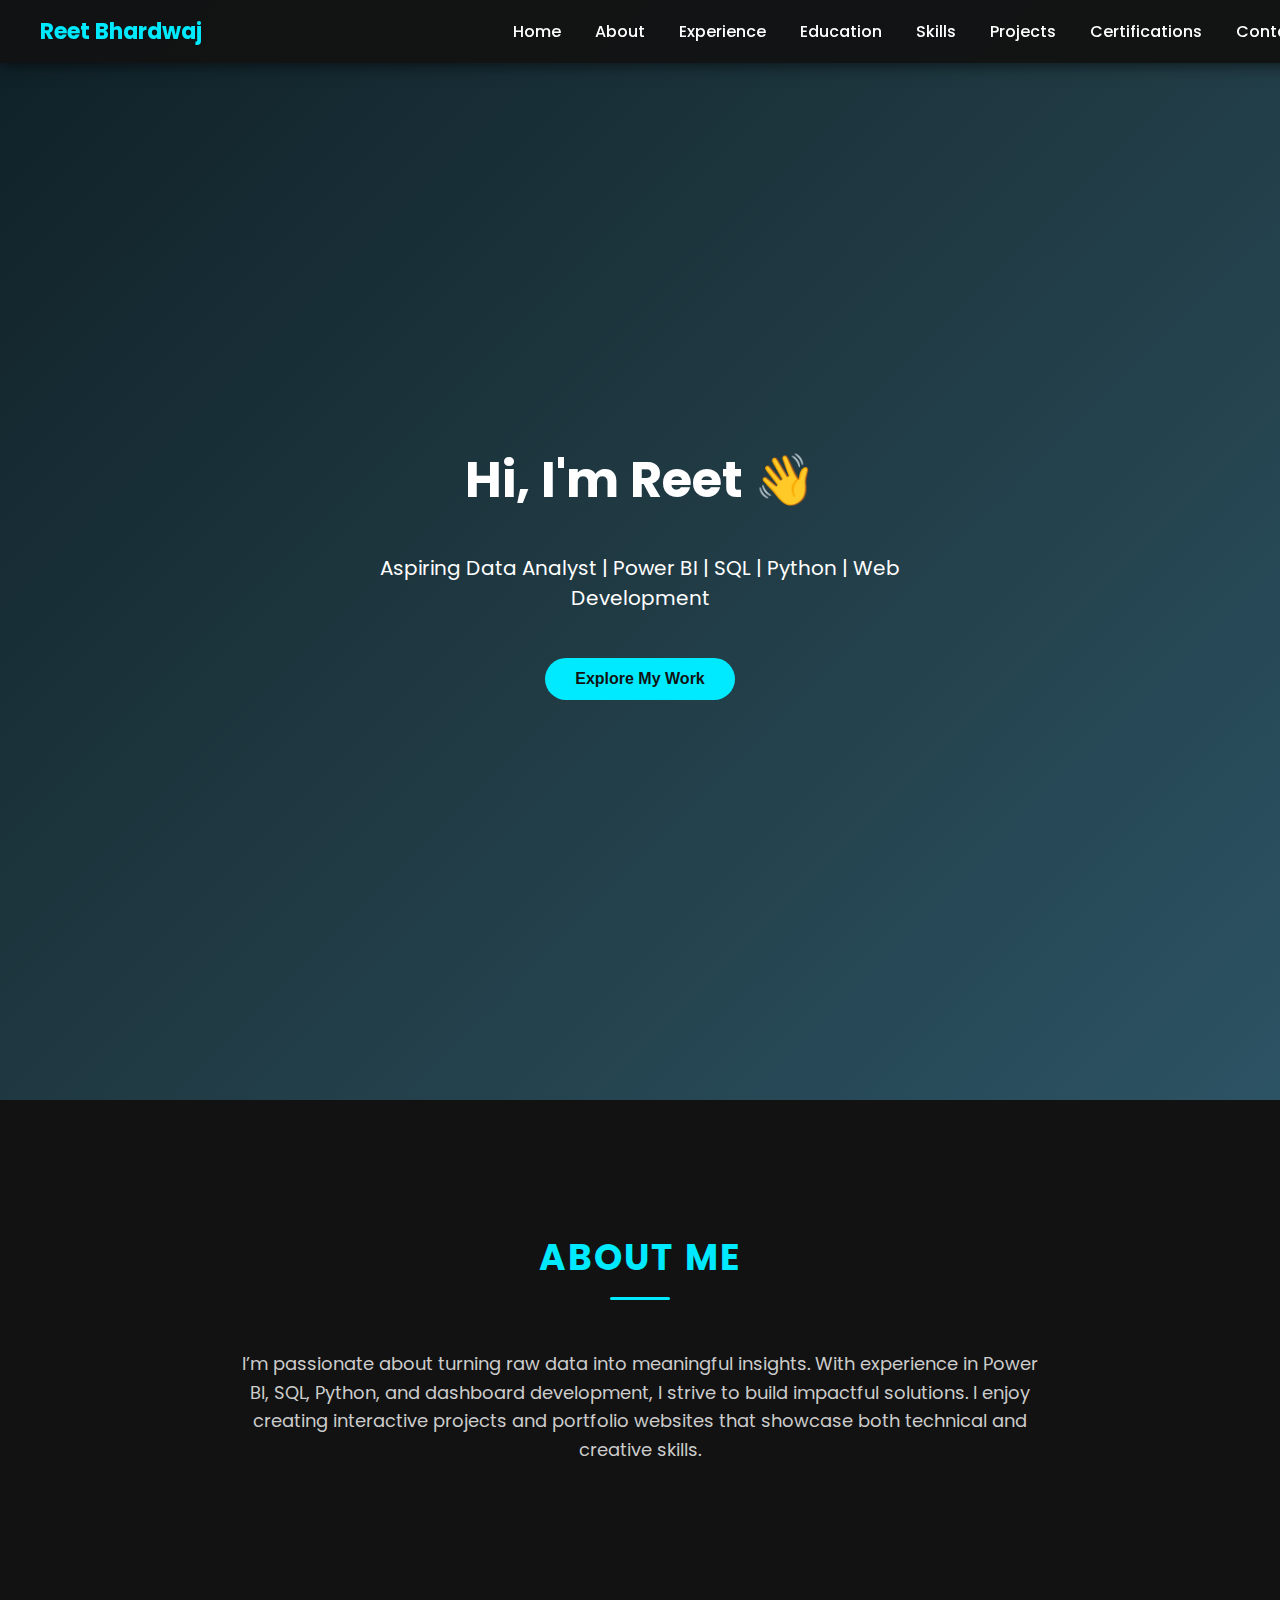
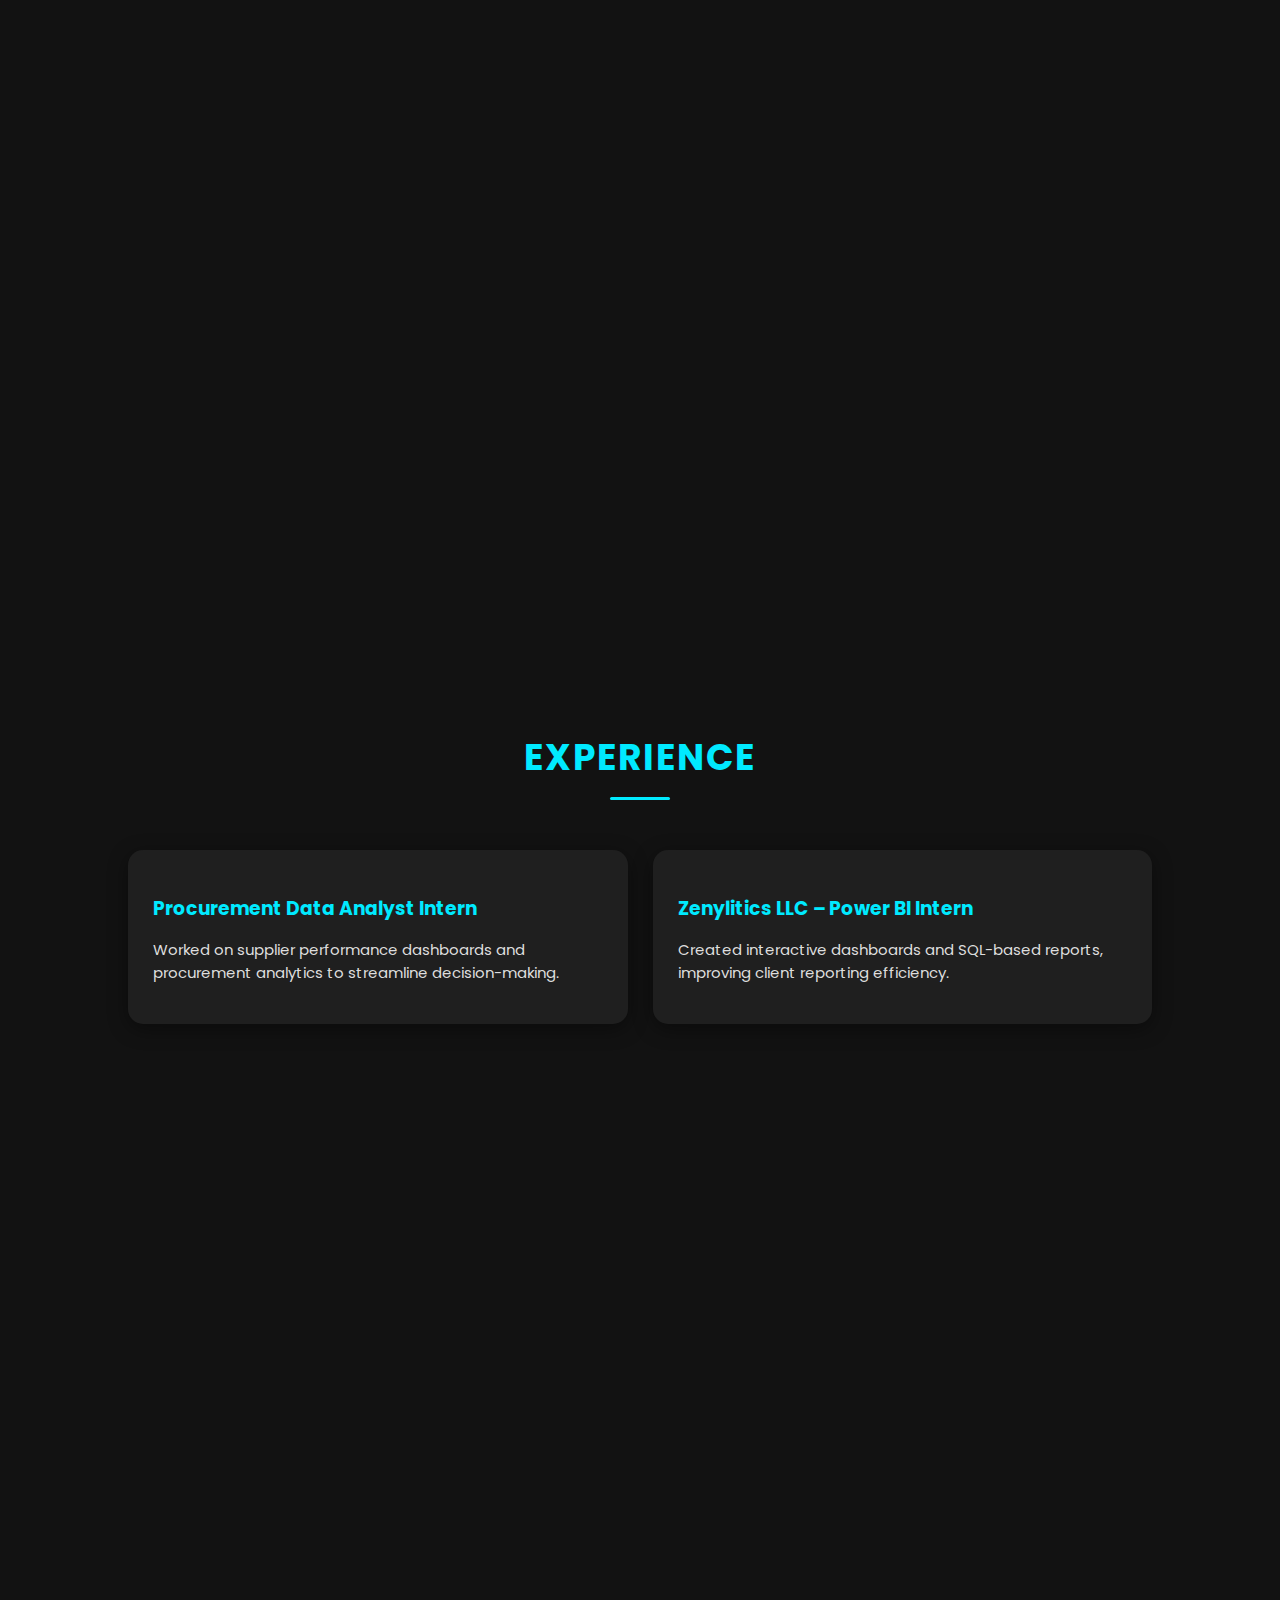
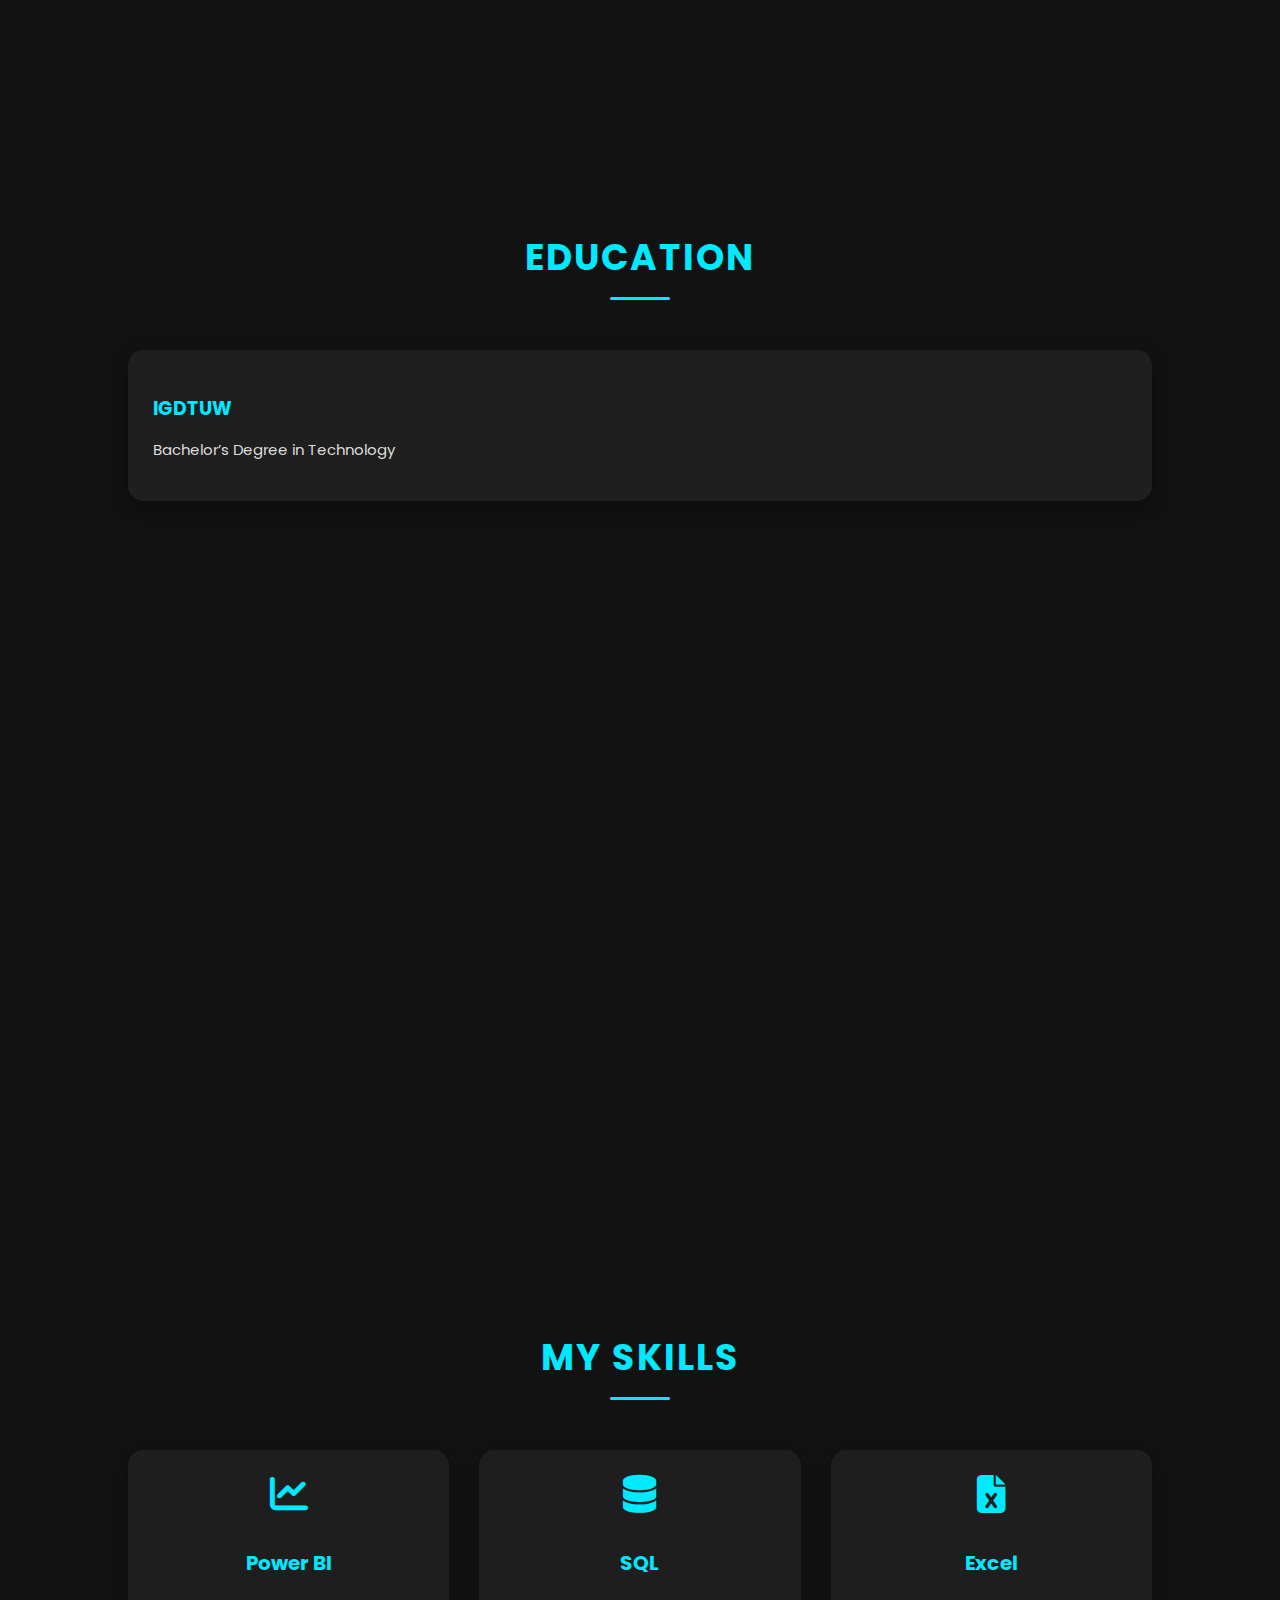
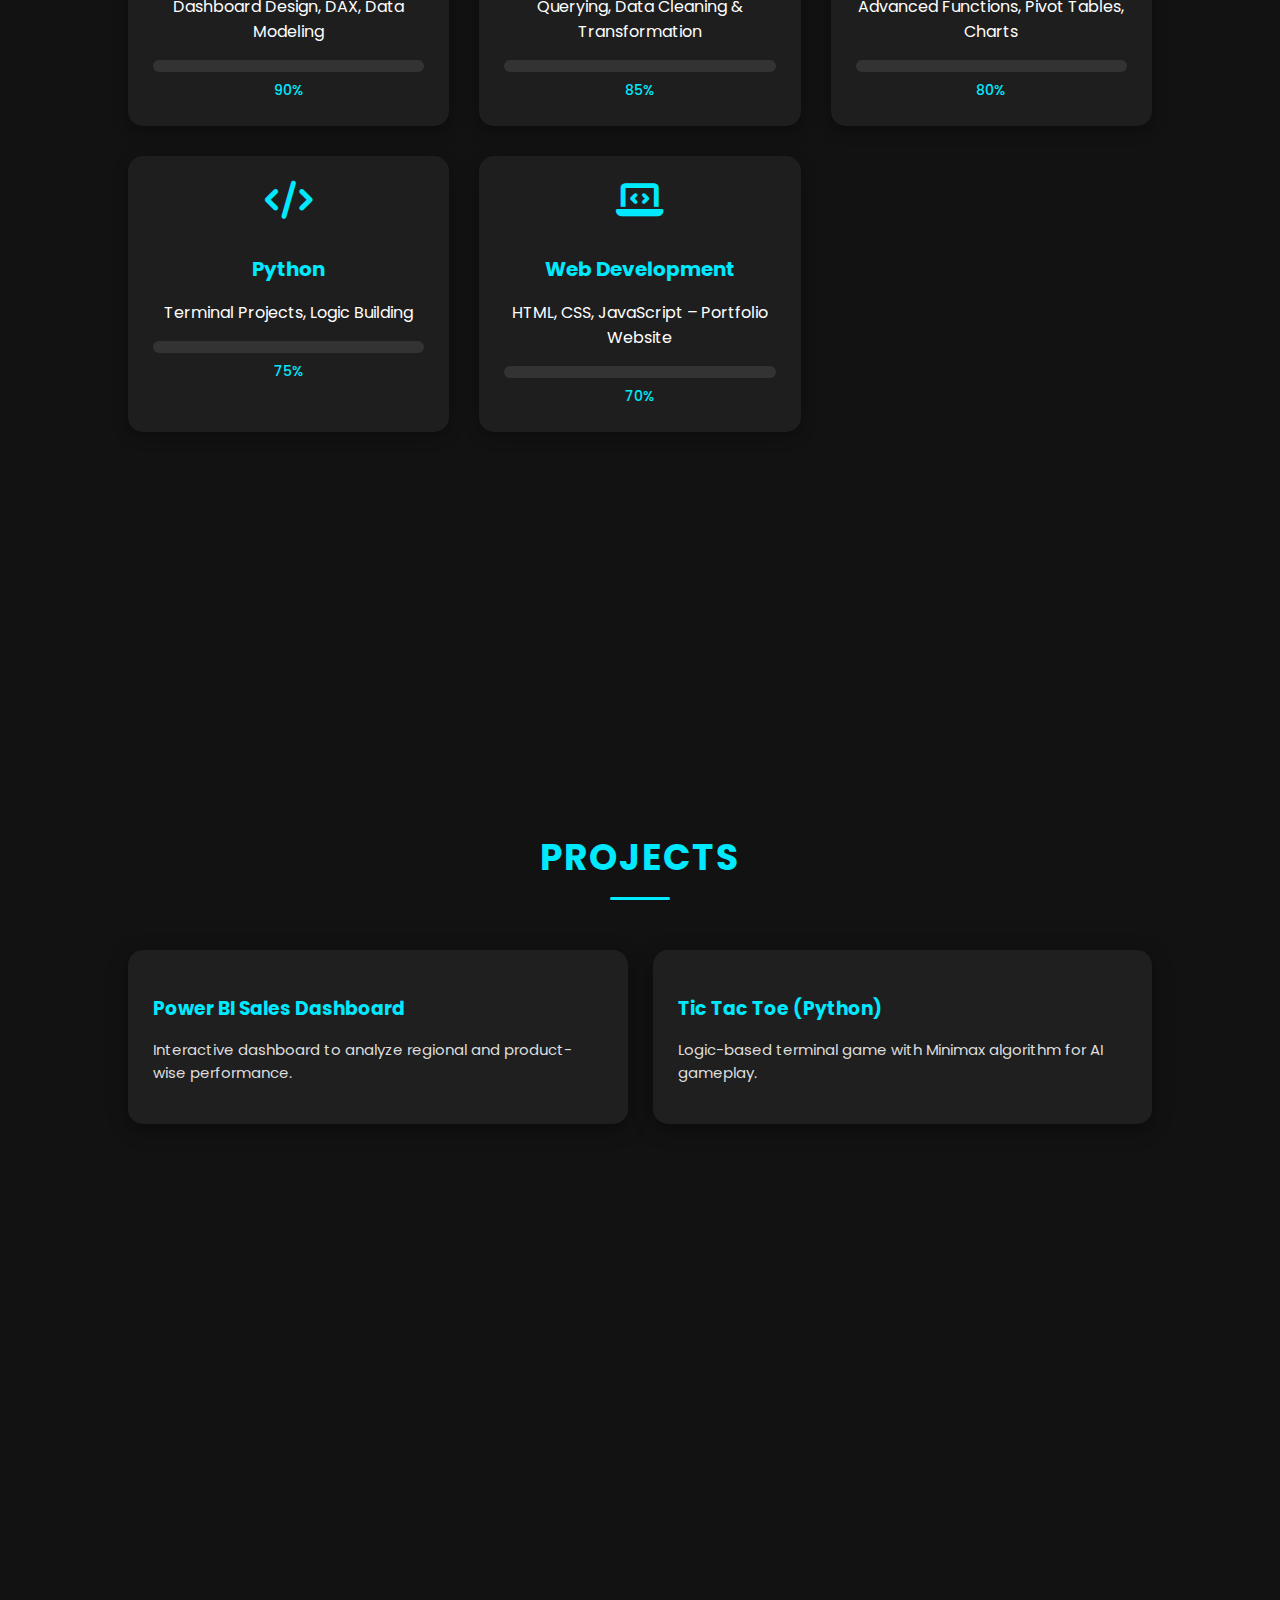
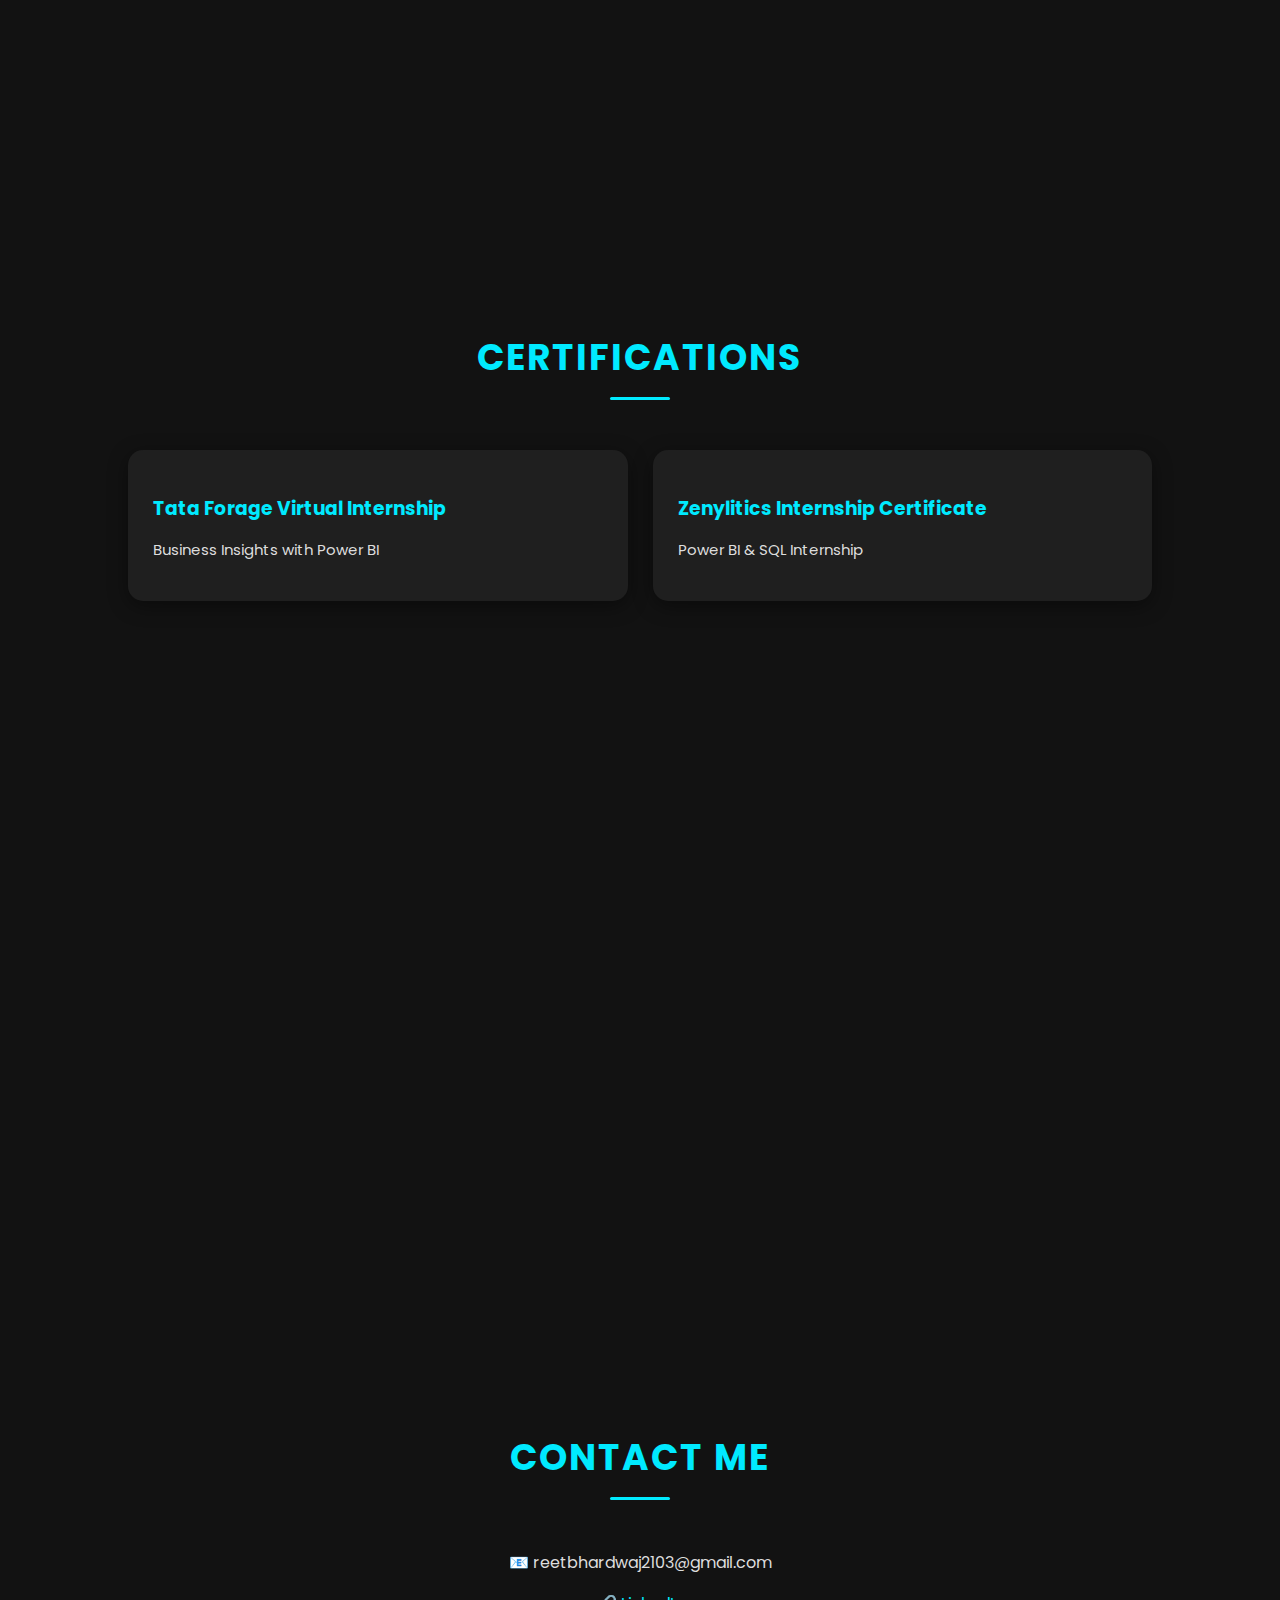
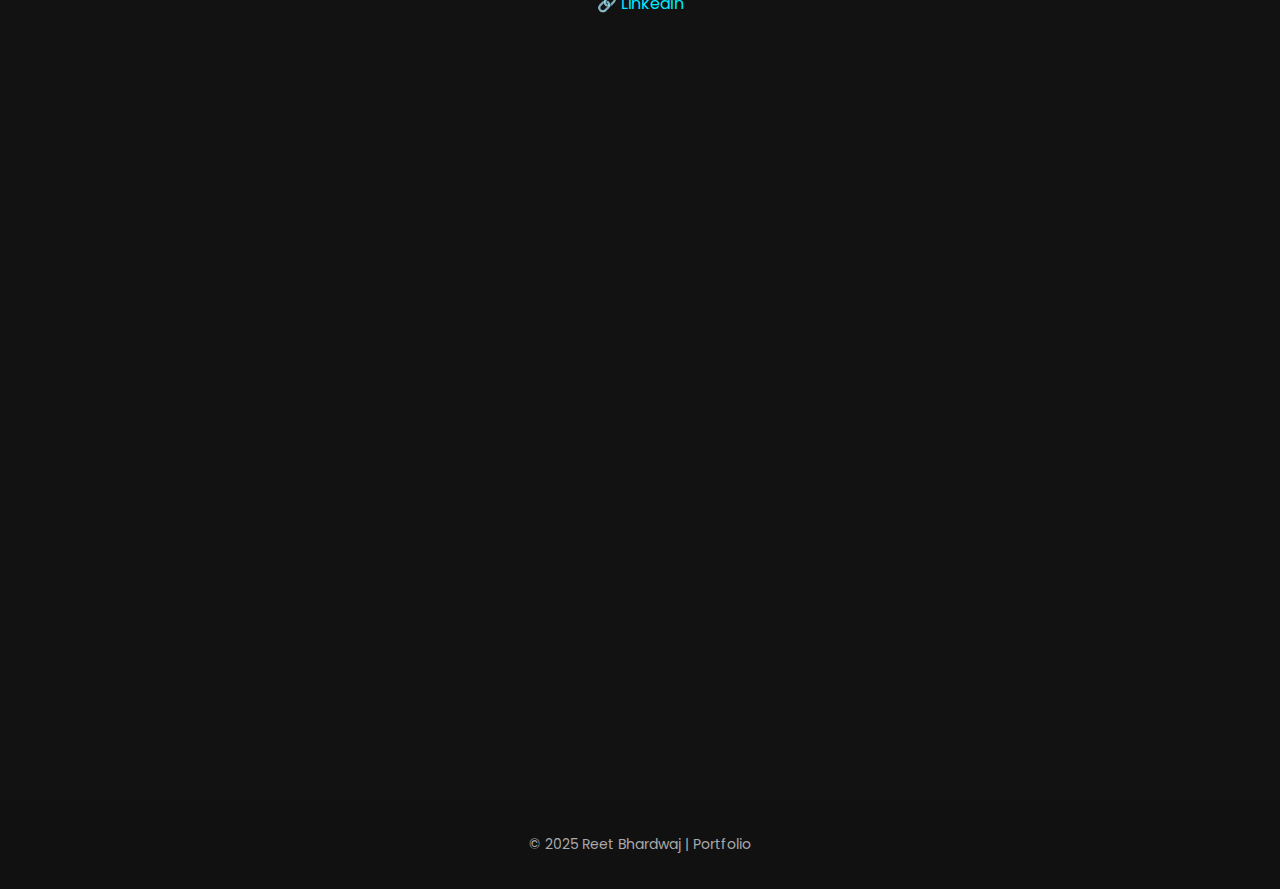
<file: index.html>
<!DOCTYPE html>
<html lang="en">
<head>
  <meta charset="UTF-8" />
  <meta name="viewport" content="width=device-width, initial-scale=1.0"/>
  <title>Reet Bhardwaj | Portfolio</title>
  <link rel="stylesheet" href="https://cdnjs.cloudflare.com/ajax/libs/font-awesome/6.5.0/css/all.min.css"/>
  <link href="https://fonts.googleapis.com/css2?family=Poppins:wght@300;400;600&display=swap" rel="stylesheet"/>
  <style>
    body {
      margin: 0;
      font-family: 'Poppins', sans-serif;
      background: #121212;
      color: #fff;
      scroll-behavior: smooth;
    }

    header {
      position: fixed;
      top: 0;
      width: 100%;
      background: rgba(18,18,18,0.95);
      padding: 15px 40px;
      display: flex;
      justify-content: space-between;
      align-items: center;
      z-index: 1000;
      box-shadow: 0 2px 15px rgba(0,0,0,0.6);
    }
    header h1 {
      font-size: 22px;
      color: #00eaff;
      margin: 0;
    }
    nav a {
      color: #fff;
      margin: 0 15px;
      text-decoration: none;
      transition: 0.3s;
      font-weight: 500;
    }
    nav a:hover {
      color: #00eaff;
    }

    section {
      padding: 100px 10%;
      min-height: 100vh;
    }
    .section-title {
      font-size: 36px;
      text-align: center;
      margin-bottom: 50px;
      color: #00eaff;
      text-transform: uppercase;
      letter-spacing: 2px;
      position: relative;
    }
    .section-title::after {
      content: "";
      display: block;
      width: 60px;
      height: 3px;
      background: #00eaff;
      margin: 12px auto 0;
      border-radius: 5px;
    }

    /* Hero */
    #hero {
      display: flex;
      flex-direction: column;
      justify-content: center;
      align-items: center;
      text-align: center;
      background: linear-gradient(135deg,#0f2027,#203a43,#2c5364);
      color: #fff;
    }
    #hero h2 {
      font-size: 50px;
      margin-bottom: 15px;
      animation: fadeInDown 1s ease-in-out;
    }
    #hero p {
      font-size: 20px;
      max-width: 600px;
      animation: fadeInUp 1.2s ease-in-out;
    }
    #hero .btn {
      margin-top: 25px;
      padding: 12px 30px;
      font-size: 16px;
      border: none;
      border-radius: 25px;
      background: #00eaff;
      color: #121212;
      font-weight: 600;
      cursor: pointer;
      transition: 0.3s;
    }
    #hero .btn:hover {
      background: #00bcd4;
      transform: translateY(-3px);
    }

    @keyframes fadeInDown {
      from {opacity:0; transform: translateY(-20px);}
      to {opacity:1; transform: translateY(0);}
    }
    @keyframes fadeInUp {
      from {opacity:0; transform: translateY(20px);}
      to {opacity:1; transform: translateY(0);}
    }

    /* About */
    #about p {
      max-width: 800px;
      margin: auto;
      font-size: 18px;
      line-height: 1.6;
      color: #ccc;
      text-align: center;
    }

    /* Skills */
    .skills-container {
      display: grid;
      grid-template-columns: repeat(auto-fit,minmax(250px,1fr));
      gap: 30px;
    }
    .skill-card {
      background: #1e1e1e;
      padding: 25px;
      border-radius: 15px;
      text-align: center;
      box-shadow: 0 5px 15px rgba(0,0,0,0.3);
      transition: transform 0.3s ease, box-shadow 0.3s ease;
    }
    .skill-card:hover {
      transform: translateY(-10px);
      box-shadow: 0 10px 25px rgba(0,234,255,0.6);
    }
    .skill-card i {
      font-size: 38px;
      margin-bottom: 15px;
      color: #00eaff;
      transition: transform 0.3s;
    }
    .skill-card h3 {
      margin-bottom: 10px;
      font-size: 20px;
      color: #00eaff;
    }
    .progress-bar {
      background: #333;
      border-radius: 8px;
      overflow: hidden;
      height: 12px;
      margin-top: 12px;
    }
    .progress-fill {
      height: 100%;
      background: linear-gradient(90deg,#00eaff,#007bff);
      width: 0;
      animation: grow 2s forwards;
    }
    @keyframes grow {
      from {width:0;}
      to {width: var(--progress);}
    }
    .progress-text {
      margin-top: 8px;
      font-size: 14px;
      color: #00eaff;
      font-weight: 500;
    }

    /* Cards (Exp, Proj, Cert) */
    .cards {
      display: grid;
      grid-template-columns: repeat(auto-fit,minmax(260px,1fr));
      gap: 25px;
    }
    .card {
      background: #1f1f1f;
      padding: 25px;
      border-radius: 15px;
      box-shadow: 0 5px 20px rgba(0,0,0,0.4);
      transition: 0.3s;
    }
    .card:hover {
      transform: translateY(-10px);
      box-shadow: 0 12px 25px rgba(0,234,255,0.5);
    }
    .card h3 {
      color: #00eaff;
      margin-bottom: 10px;
    }
    .card p {
      font-size: 15px;
      color: #ddd;
    }

    /* Contact */
    #contact {
      text-align: center;
    }
    #contact p, #contact a {
      font-size: 16px;
      color: #ddd;
    }
    #contact a {
      color: #00eaff;
      text-decoration: none;
      transition: 0.3s;
    }
    #contact a:hover {
      color: #00bcd4;
    }

    footer {
      background: #111;
      text-align: center;
      padding: 20px;
      font-size: 14px;
      color: #aaa;
    }
  </style>
</head>
<body>
  <header>
    <h1>Reet Bhardwaj</h1>
    <nav>
      <a href="#hero">Home</a>
      <a href="#about">About</a>
      <a href="#experience">Experience</a>
      <a href="#education">Education</a>
      <a href="#skills">Skills</a>
      <a href="#projects">Projects</a>
      <a href="#certifications">Certifications</a>
      <a href="#contact">Contact</a>
    </nav>
  </header>

  <!-- Hero -->
  <section id="hero">
    <h2>Hi, I'm Reet 👋</h2>
    <p>Aspiring Data Analyst | Power BI | SQL | Python | Web Development</p>
    <a href="#skills"><button class="btn">Explore My Work</button></a>
  </section>

  <!-- About -->
  <section id="about">
    <h2 class="section-title">About Me</h2>
    <p>I’m passionate about turning raw data into meaningful insights. With experience in Power BI, SQL, Python, and dashboard development, I strive to build impactful solutions. I enjoy creating interactive projects and portfolio websites that showcase both technical and creative skills.</p>
  </section>

  <!-- Experience -->
  <section id="experience">
    <h2 class="section-title">Experience</h2>
    <div class="cards">
      <div class="card">
        <h3>Procurement Data Analyst Intern</h3>
        <p>Worked on supplier performance dashboards and procurement analytics to streamline decision-making.</p>
      </div>
      <div class="card">
        <h3>Zenylitics LLC – Power BI Intern</h3>
        <p>Created interactive dashboards and SQL-based reports, improving client reporting efficiency.</p>
      </div>
    </div>
  </section>

  <!-- Education -->
  <section id="education">
    <h2 class="section-title">Education</h2>
    <div class="cards">
      <div class="card">
        <h3>IGDTUW</h3>
        <p>Bachelor’s Degree in Technology</p>
      </div>
    </div>
  </section>

  <!-- Skills -->
  <section id="skills">
    <h2 class="section-title">My Skills</h2>
    <div class="skills-container">

      <div class="skill-card">
        <i class="fas fa-chart-line"></i>
        <h3>Power BI</h3>
        <p>Dashboard Design, DAX, Data Modeling</p>
        <div class="progress-bar"><div class="progress-fill" style="--progress:90%;"></div></div>
        <div class="progress-text">90%</div>
      </div>

      <div class="skill-card">
        <i class="fas fa-database"></i>
        <h3>SQL</h3>
        <p>Querying, Data Cleaning & Transformation</p>
        <div class="progress-bar"><div class="progress-fill" style="--progress:85%;"></div></div>
        <div class="progress-text">85%</div>
      </div>

      <div class="skill-card">
        <i class="fas fa-file-excel"></i>
        <h3>Excel</h3>
        <p>Advanced Functions, Pivot Tables, Charts</p>
        <div class="progress-bar"><div class="progress-fill" style="--progress:80%;"></div></div>
        <div class="progress-text">80%</div>
      </div>

      <div class="skill-card">
        <i class="fas fa-code"></i>
        <h3>Python</h3>
        <p>Terminal Projects, Logic Building</p>
        <div class="progress-bar"><div class="progress-fill" style="--progress:75%;"></div></div>
        <div class="progress-text">75%</div>
      </div>

      <div class="skill-card">
        <i class="fas fa-laptop-code"></i>
        <h3>Web Development</h3>
        <p>HTML, CSS, JavaScript – Portfolio Website</p>
        <div class="progress-bar"><div class="progress-fill" style="--progress:70%;"></div></div>
        <div class="progress-text">70%</div>
      </div>

    </div>
  </section>

  <!-- Projects -->
  <section id="projects">
    <h2 class="section-title">Projects</h2>
    <div class="cards">
      <div class="card">
        <h3>Power BI Sales Dashboard</h3>
        <p>Interactive dashboard to analyze regional and product-wise performance.</p>
      </div>
      <div class="card">
        <h3>Tic Tac Toe (Python)</h3>
        <p>Logic-based terminal game with Minimax algorithm for AI gameplay.</p>
      </div>
    </div>
  </section>

  <!-- Certifications -->
  <section id="certifications">
    <h2 class="section-title">Certifications</h2>
    <div class="cards">
      <div class="card">
        <h3>Tata Forage Virtual Internship</h3>
        <p>Business Insights with Power BI</p>
      </div>
      <div class="card">
        <h3>Zenylitics Internship Certificate</h3>
        <p>Power BI & SQL Internship</p>
      </div>
    </div>
  </section>

  <!-- Contact -->
  <section id="contact">
    <h2 class="section-title">Contact Me</h2>
    <p>📧 reetbhardwaj2103@gmail.com</p>
    <p>🔗 <a href="https://www.linkedin.com/in/reet-bhardwaj-9b6b42249/" target="_blank">LinkedIn</a></p>
  </section>

  <footer>
    <p>© 2025 Reet Bhardwaj | Portfolio</p>
  </footer>
</body>
</html>
</file>
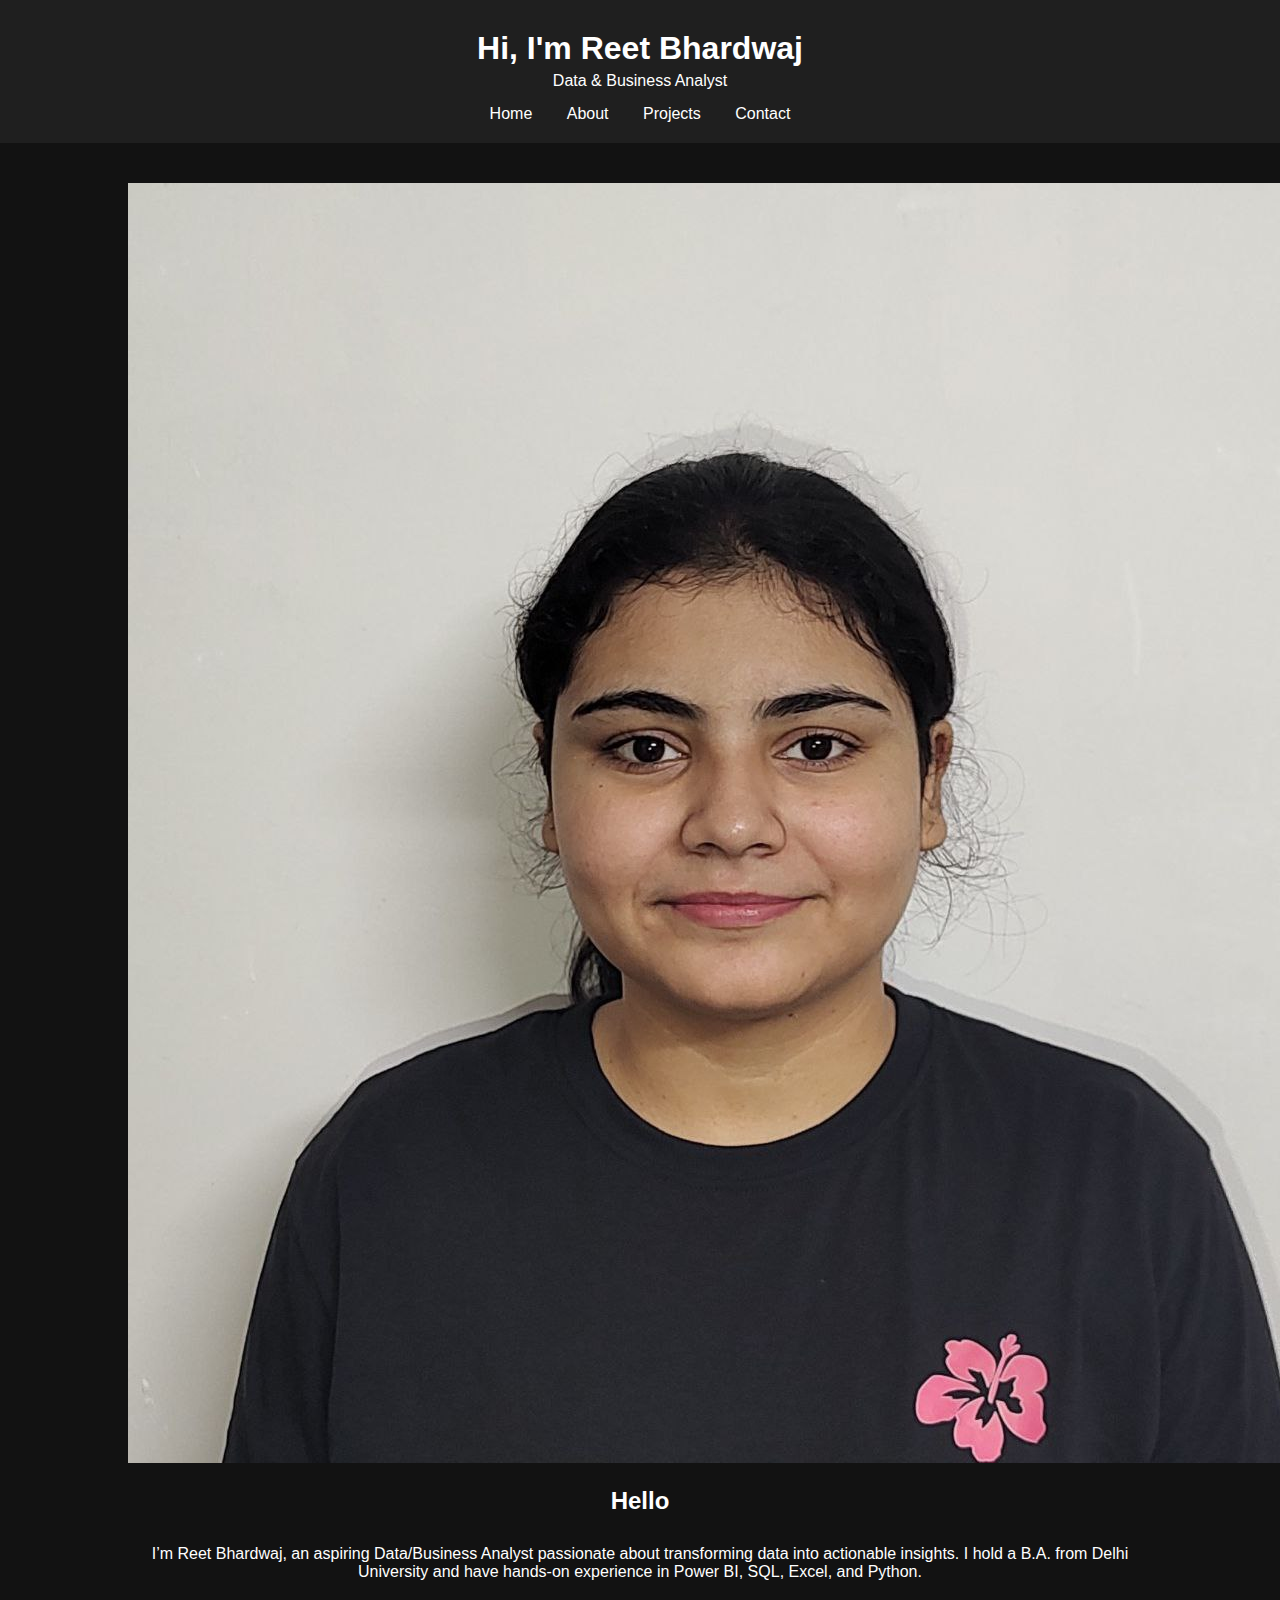
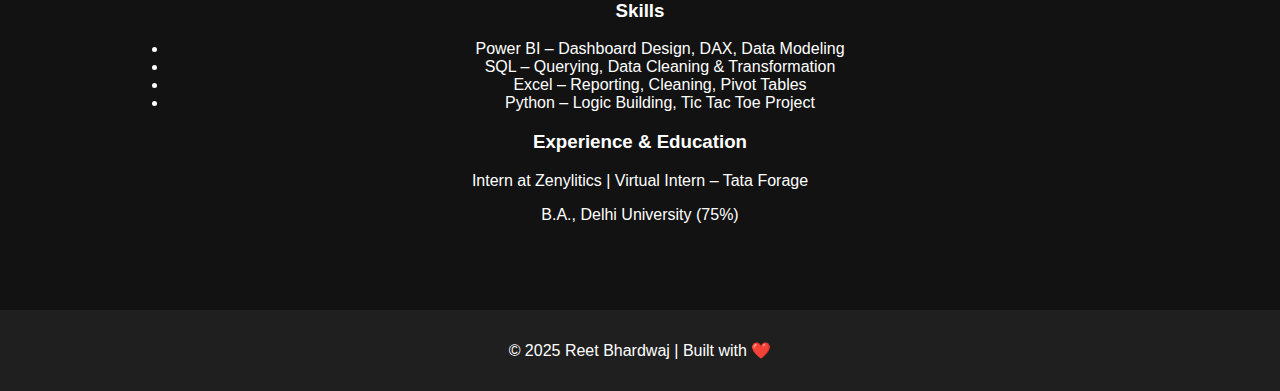
<file: about.html>
<!DOCTYPE html>
<html lang="en">
<head>
  <meta charset="UTF-8">
  <title>About | Reet's Portfolio</title>
  <link rel="stylesheet" href="css/style.css">
</head>
<body>

  <header>
    <h1>Hi, I'm Reet Bhardwaj</h1>
    <p>Data & Business Analyst</p>
    <nav>
      <a href="index.html">Home</a>
      <a href="about.html">About</a>
      <a href="projects.html">Projects</a>
      <a href="contact.html">Contact</a>
    </nav>
  </header>

  <section class="about-container">
    <div class="image-box">
      <img src="reetdp.jpg" alt="Reet Bhardwaj" class="about-photo">
    </div>

    <div class="text-box">
      <h2>Hello</h2>
      <p>I’m Reet Bhardwaj, an aspiring Data/Business Analyst passionate about transforming data into actionable insights. I hold a B.A. from Delhi University and have hands-on experience in Power BI, SQL, Excel, and Python.</p>

      <h3>Skills</h3>
      <ul>
        <li>Power BI – Dashboard Design, DAX, Data Modeling</li>
        <li>SQL – Querying, Data Cleaning & Transformation</li>
        <li>Excel – Reporting, Cleaning, Pivot Tables</li>
        <li>Python – Logic Building, Tic Tac Toe Project</li>
      </ul>

      <h3>Experience & Education</h3>
      <p>Intern at Zenylitics | Virtual Intern – Tata Forage</p>
      <p>B.A., Delhi University (75%)</p>
    </div>
  </section>

  <footer>
    <p>© 2025 Reet Bhardwaj | Built with ❤️</p>
  </footer>

</body>
</html>
</file>
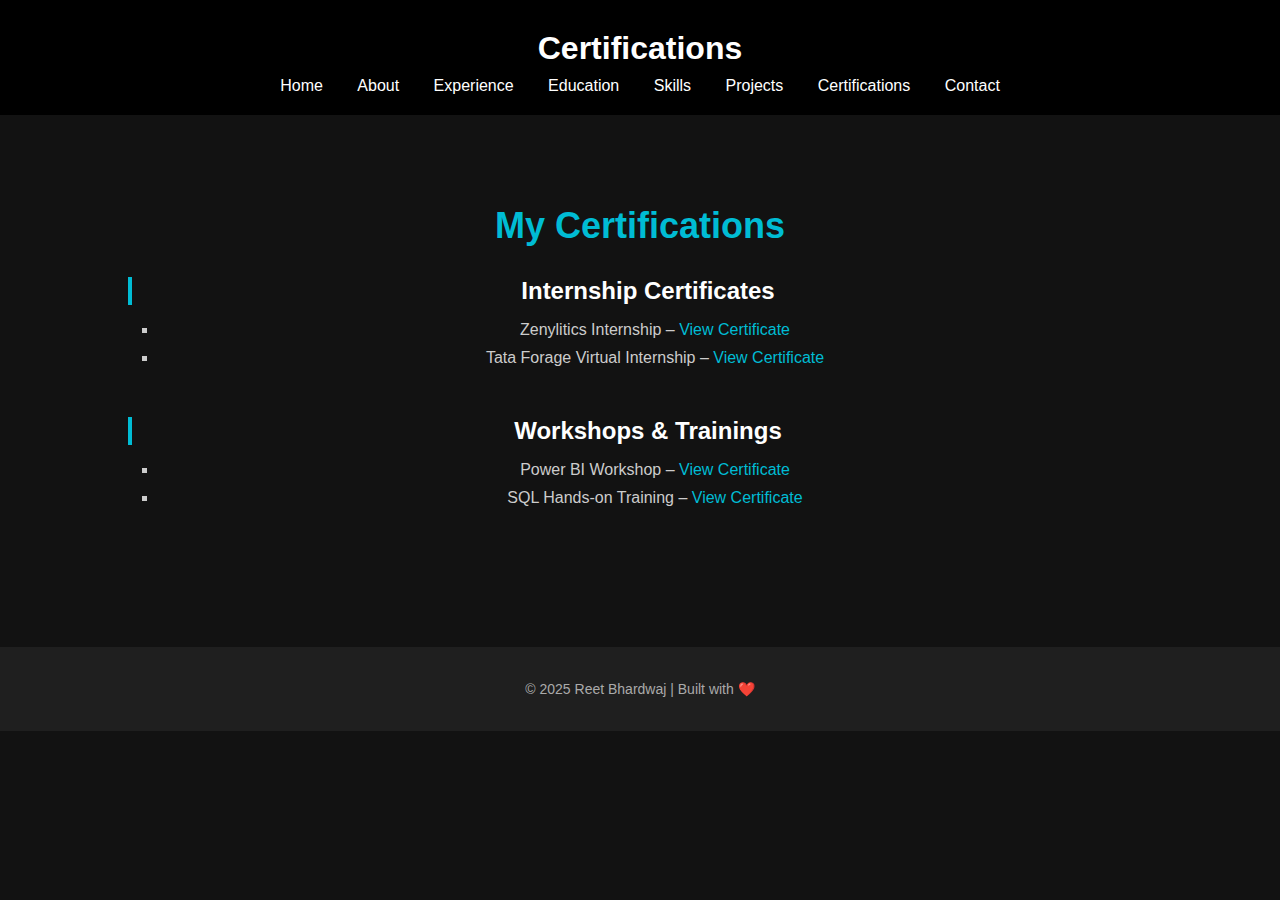
<file: certificate.html>
<!DOCTYPE html>
<html lang="en">
<head>
  <meta charset="UTF-8">
  <title>Certifications | Reet's Portfolio</title>
  <link rel="stylesheet" href="css/style.css">
  <style>
    body {
      background-color: #121212;
      color: white;
      font-family: 'Poppins', sans-serif;
      margin: 0;
      padding: 0;
    }

    header {
      background-color: #000;
      padding: 20px;
      text-align: center;
    }

    nav a {
      margin: 0 15px;
      color: white;
      text-decoration: none;
      font-weight: 500;
      transition: 0.3s;
    }

    nav a:hover {
      color: #00bcd4;
      border-bottom: 2px solid #00bcd4;
    }

    .certifications-section {
      padding: 60px 10%;
    }

    .certifications-section h2 {
      font-size: 36px;
      color: #00bcd4;
      margin-bottom: 30px;
      text-align: center;
    }

    .cert-category {
      margin-bottom: 50px;
    }

    .cert-category h3 {
      font-size: 24px;
      color: #ffffff;
      margin-bottom: 15px;
      border-left: 4px solid #00bcd4;
      padding-left: 12px;
    }

    .cert-list {
      list-style-type: square;
      padding-left: 30px;
      font-size: 16px;
      color: #ccc;
    }

    .cert-list li {
      margin-bottom: 10px;
    }

    .cert-list a {
      color: #00bcd4;
      text-decoration: none;
    }

    .cert-list a:hover {
      text-decoration: underline;
    }

    footer {
      background-color: #1f1f1f;
      padding: 20px;
      text-align: center;
      color: #aaa;
      font-size: 14px;
    }
  </style>
</head>
<body>

  <header>
    <h1>Certifications</h1>
    <nav>
      <a href="index.html">Home</a>
      <a href="about.html">About</a>
      <a href="experience.html">Experience</a>
      <a href="education.html">Education</a>
      <a href="skills.html">Skills</a>
      <a href="projects.html">Projects</a>
      <a href="certifications.html">Certifications</a>
      <a href="contact.html">Contact</a>
    </nav>
  </header>

  <section class="certifications-section">
    <h2>My Certifications</h2>

    <div class="cert-category">
      <h3>Internship Certificates</h3>
      <ul class="cert-list">
        <li>Zenylitics Internship – <a href="certificates/zenylitics.pdf" target="_blank">View Certificate</a></li>
        <li>Tata Forage Virtual Internship – <a href="certificates/tata-forage.pdf" target="_blank">View Certificate</a></li>
      </ul>
    </div>

    <div class="cert-category">
      <h3>Workshops & Trainings</h3>
      <ul class="cert-list">
        <li>Power BI Workshop – <a href="certificates/powerbi-workshop.pdf" target="_blank">View Certificate</a></li>
        <li>SQL Hands-on Training – <a href="certificates/sql-training.pdf" target="_blank">View Certificate</a></li>
      </ul>
    </div>
  </section>

  <footer>
    <p>© 2025 Reet Bhardwaj | Built with ❤️</p>
  </footer>

</body>
</html>
</file>
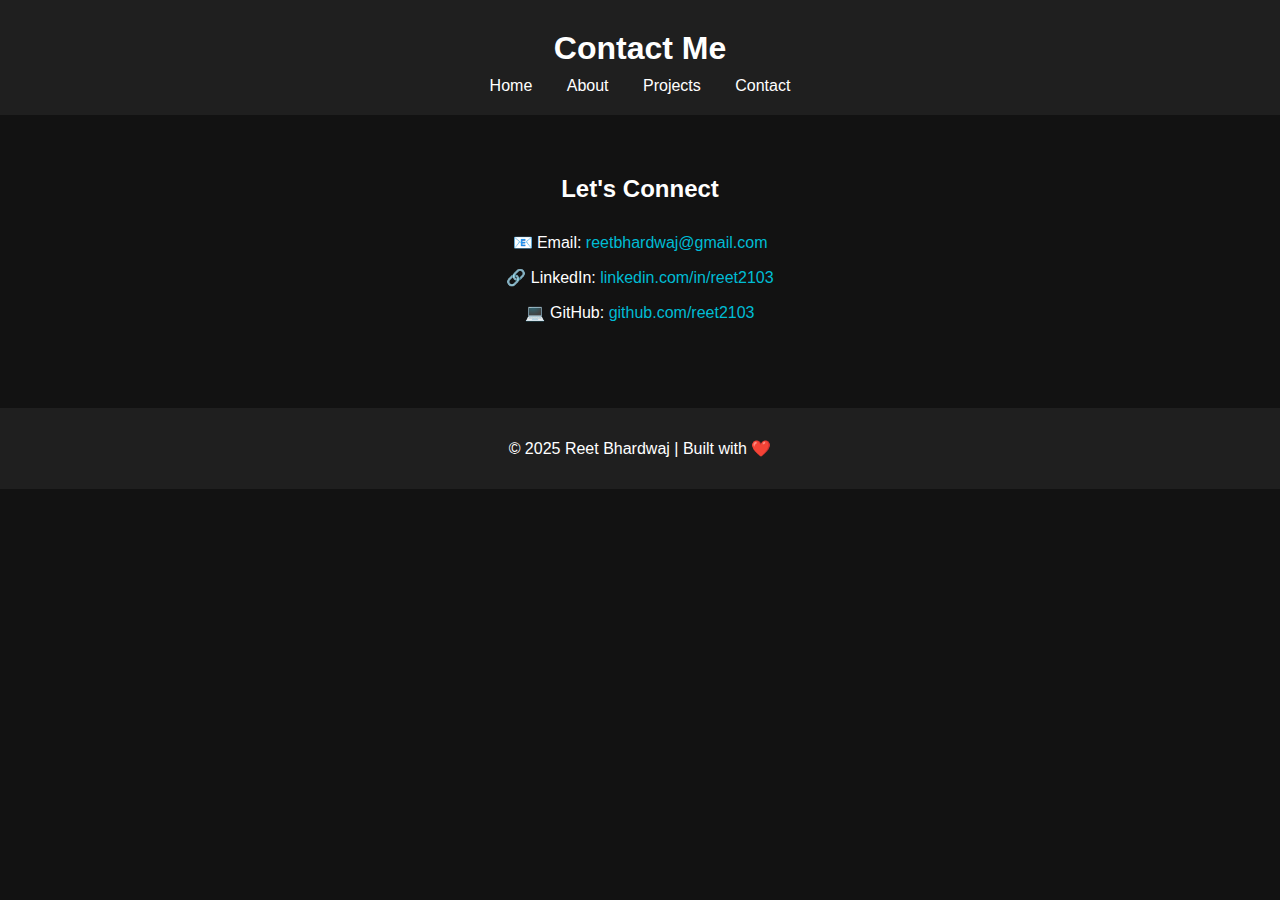
<file: contact.html>
<!DOCTYPE html>
<html lang="en">
<head>
  <meta charset="UTF-8">
  <title>Contact | Reet's Portfolio</title>
  <link rel="stylesheet" href="css/style.css">
</head>
<body>

  <header>
    <h1>Contact Me</h1>
    <nav>
      <a href="index.html">Home</a>
      <a href="about.html">About</a>
      <a href="projects.html">Projects</a>
      <a href="contact.html">Contact</a>
    </nav>
  </header>

  <section>
    <h2>Let's Connect</h2>
    <p>📧 Email: <a href="mailto:reetbhardwaj@gmail.com">reetbhardwaj@gmail.com</a></p>
    <p>🔗 LinkedIn: <a href="https://linkedin.com/in/reet2103" target="_blank">linkedin.com/in/reet2103</a></p>
    <p>💻 GitHub: <a href="https://github.com/reet2103" target="_blank">github.com/reet2103</a></p>
  </section>

  <footer>
    <p>© 2025 Reet Bhardwaj | Built with ❤️</p>
  </footer>

</body>
</html>
</file>
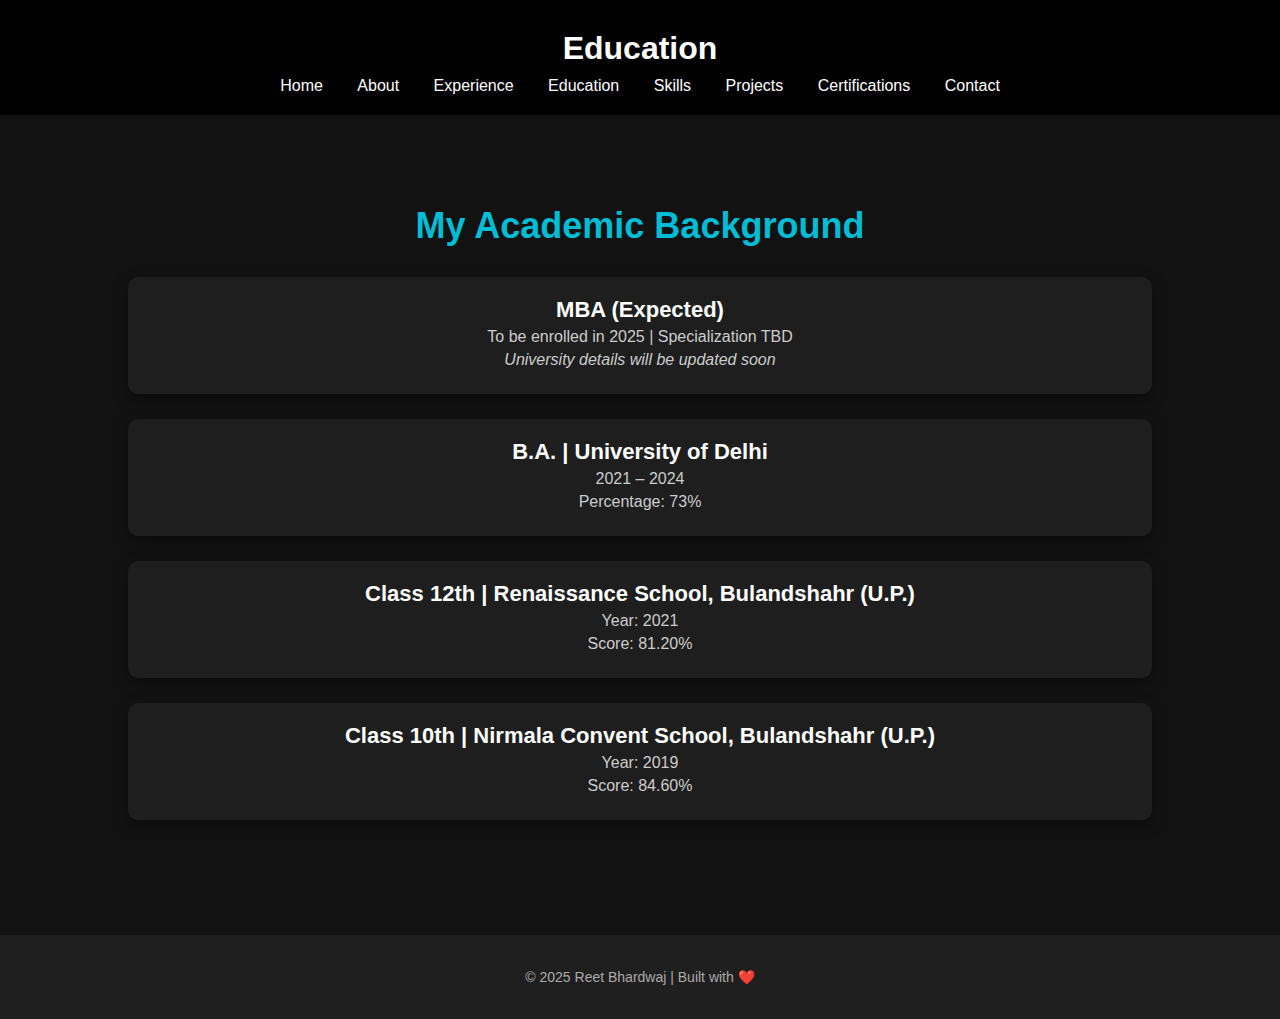
<file: education.html>
<!DOCTYPE html>
<html lang="en">
<head>
  <meta charset="UTF-8">
  <title>Education | Reet's Portfolio</title>
  <link rel="stylesheet" href="css/style.css">
  <style>
    body {
      background-color: #121212;
      color: white;
      font-family: 'Poppins', sans-serif;
      margin: 0;
      padding: 0;
    }

    header {
      background-color: #000;
      padding: 20px;
      text-align: center;
    }

    nav a {
      margin: 0 15px;
      color: white;
      text-decoration: none;
      font-weight: 500;
      transition: 0.3s;
    }

    nav a:hover {
      color: #00bcd4;
      border-bottom: 2px solid #00bcd4;
    }

    .education-section {
      padding: 60px 10%;
    }

    .education-section h2 {
      font-size: 36px;
      color: #00bcd4;
      margin-bottom: 30px;
      text-align: center;
    }

    .education-item {
      background-color: #1e1e1e;
      padding: 20px;
      border-radius: 10px;
      margin-bottom: 25px;
      box-shadow: 0 5px 15px rgba(0,0,0,0.4);
    }

    .education-item h3 {
      margin: 0;
      color: #ffffff;
      font-size: 22px;
    }

    .education-item p {
      margin: 5px 0;
      font-size: 16px;
      color: #cccccc;
    }

    footer {
      background-color: #1f1f1f;
      padding: 20px;
      text-align: center;
      color: #aaa;
      font-size: 14px;
    }
  </style>
</head>
<body>

  <header>
    <h1>Education</h1>
    <nav>
      <a href="index.html">Home</a>
      <a href="about.html">About</a>
      <a href="experience.html">Experience</a>
      <a href="education.html">Education</a>
      <a href="skills.html">Skills</a>
      <a href="projects.html">Projects</a>
      <a href="certifications.html">Certifications</a>
      <a href="contact.html">Contact</a>
    </nav>
  </header>

  <section class="education-section">
    <h2>My Academic Background</h2>

    <div class="education-item">
      <h3>MBA (Expected)</h3>
      <p>To be enrolled in 2025 | Specialization TBD</p>
      <p><em>University details will be updated soon</em></p>
    </div>

    <div class="education-item">
      <h3>B.A. | University of Delhi</h3>
      <p>2021 – 2024</p>
      <p>Percentage: 73%</p>
    </div>

    <div class="education-item">
      <h3>Class 12th | Renaissance School, Bulandshahr (U.P.)</h3>
      <p>Year: 2021</p>
      <p>Score: 81.20%</p>
    </div>

    <div class="education-item">
      <h3>Class 10th | Nirmala Convent School, Bulandshahr (U.P.)</h3>
      <p>Year: 2019</p>
      <p>Score: 84.60%</p>
    </div>
  </section>

  <footer>
    <p>© 2025 Reet Bhardwaj | Built with ❤️</p>
  </footer>

</body>
</html>
</file>
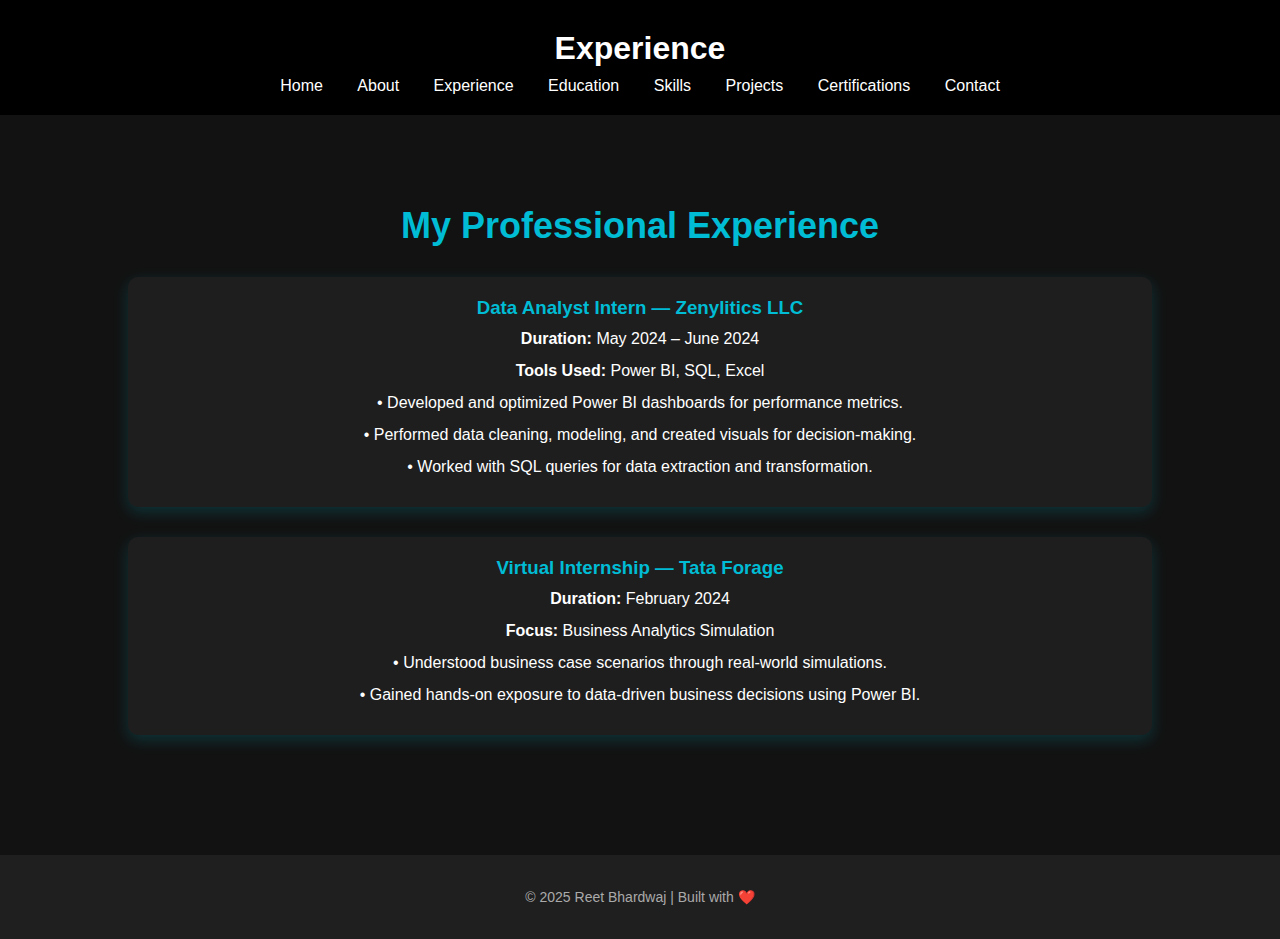
<file: experience.html>
<!DOCTYPE html>
<html lang="en">
<head>
  <meta charset="UTF-8" />
  <title>Experience | Reet's Portfolio</title>
  <link rel="stylesheet" href="css/style.css" />
  <style>
    body {
      background-color: #121212;
      color: white;
      font-family: 'Poppins', sans-serif;
      margin: 0;
      padding: 0;
    }

    header {
      background-color: #000;
      padding: 20px;
      text-align: center;
    }

    nav a {
      margin: 0 15px;
      color: white;
      text-decoration: none;
      font-weight: 500;
      transition: 0.3s;
    }

    nav a:hover {
      color: #00bcd4;
      border-bottom: 2px solid #00bcd4;
    }

    .experience-section {
      padding: 60px 10%;
      background-color: #121212;
    }

    .experience-section h2 {
      font-size: 36px;
      color: #00bcd4;
      margin-bottom: 30px;
      text-align: center;
    }

    .experience-card {
      background-color: #1e1e1e;
      padding: 20px;
      margin-bottom: 30px;
      border-radius: 10px;
      box-shadow: 0 5px 15px rgba(0, 188, 212, 0.2);
    }

    .experience-card h3 {
      margin: 0;
      color: #00bcd4;
    }

    .experience-card p {
      margin: 8px 0;
      line-height: 1.5;
    }

    footer {
      background-color: #1f1f1f;
      padding: 20px;
      text-align: center;
      color: #aaa;
      font-size: 14px;
    }

    @media screen and (max-width: 768px) {
      .experience-section {
        padding: 40px 5%;
      }
    }
  </style>
</head>
<body>

  <header>
    <h1>Experience</h1>
    <nav>
      <a href="index.html">Home</a>
      <a href="about.html">About</a>
      <a href="experience.html">Experience</a>
      <a href="education.html">Education</a>
      <a href="skills.html">Skills</a>
      <a href="projects.html">Projects</a>
      <a href="certifications.html">Certifications</a>
      <a href="contact.html">Contact</a>
    </nav>
  </header>

  <section class="experience-section">
    <h2>My Professional Experience</h2>

    <div class="experience-card">
      <h3>Data Analyst Intern — Zenylitics LLC</h3>
      <p><strong>Duration:</strong> May 2024 – June 2024</p>
      <p><strong>Tools Used:</strong> Power BI, SQL, Excel</p>
      <p>• Developed and optimized Power BI dashboards for performance metrics.</p>
      <p>• Performed data cleaning, modeling, and created visuals for decision-making.</p>
      <p>• Worked with SQL queries for data extraction and transformation.</p>
    </div>

    <div class="experience-card">
      <h3>Virtual Internship — Tata Forage</h3>
      <p><strong>Duration:</strong> February 2024</p>
      <p><strong>Focus:</strong> Business Analytics Simulation</p>
      <p>• Understood business case scenarios through real-world simulations.</p>
      <p>• Gained hands-on exposure to data-driven business decisions using Power BI.</p>
    </div>
  </section>

  <footer>
    <p>© 2025 Reet Bhardwaj | Built with ❤️</p>
  </footer>

</body>
</html>
</file>
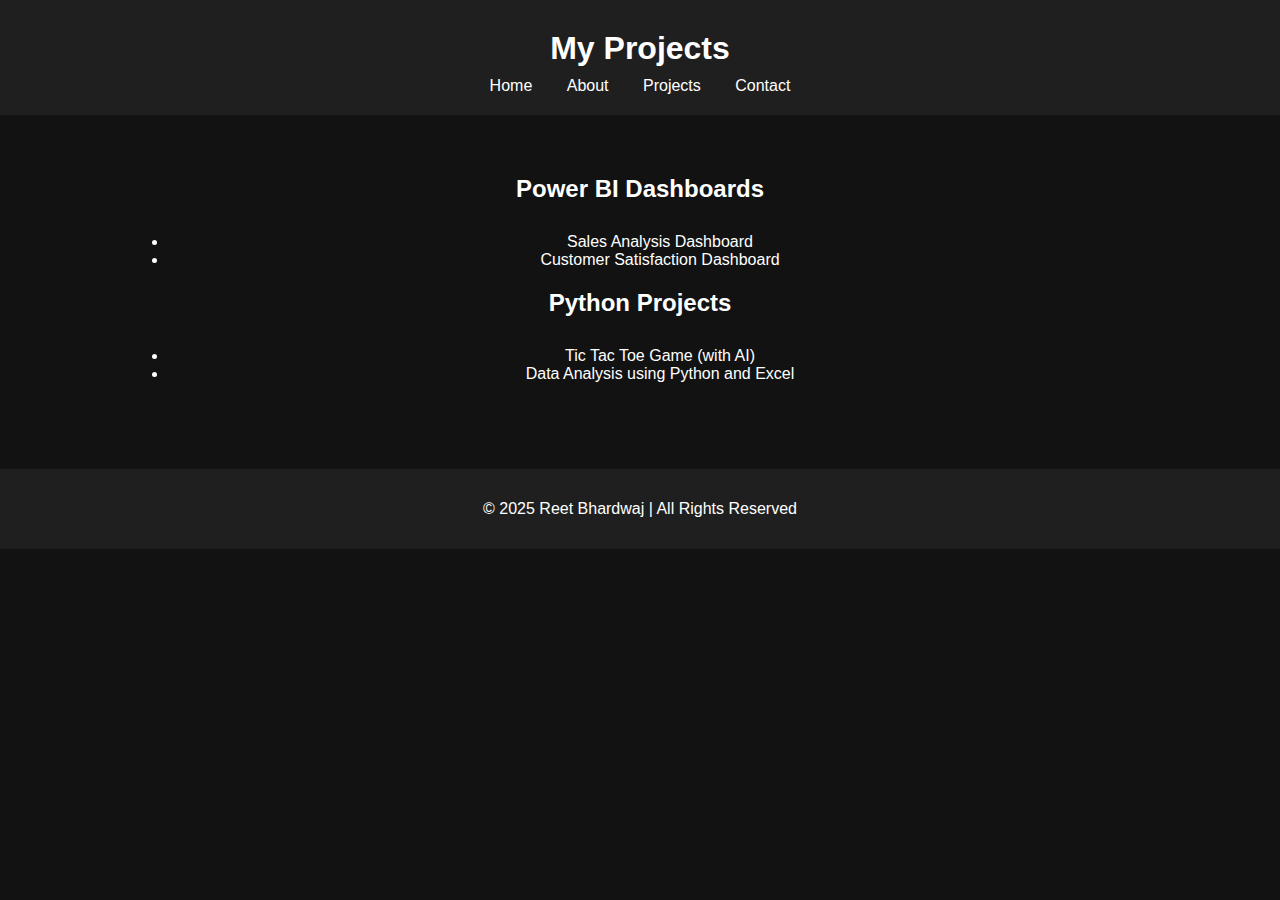
<file: projects.html>
<!DOCTYPE html>
<html lang="en">
<head>
  <meta charset="UTF-8">
  <title>Projects | Reet's Portfolio</title>
  <link rel="stylesheet" href="css/style.css">
</head>
<body>
  <header>
    <h1>My Projects</h1>
    <nav>
      <a href="index.html">Home</a>
      <a href="about.html">About</a>
      <a href="projects.html">Projects</a>
      <a href="contact.html">Contact</a>
    </nav>
  </header>

  <section>
    <h2>Power BI Dashboards</h2>
    <ul>
      <li>Sales Analysis Dashboard</li>
      <li>Customer Satisfaction Dashboard</li>
    </ul>

    <h2>Python Projects</h2>
    <ul>
      <li>Tic Tac Toe Game (with AI)</li>
      <li>Data Analysis using Python and Excel</li>
    </ul>
  </section>

  <footer>
    <p>© 2025 Reet Bhardwaj | All Rights Reserved</p>
  </footer>
</body>
</html>
</file>
<file: css/style.css>
/* === Global Styling === */
body {
  background-color: #121212;
  color: white;
  font-family: 'Poppins', sans-serif;
  margin: 0;
  padding: 0;
}

/* === Header === */
header {
  background-color: #1f1f1f;
  padding: 20px;
  text-align: center;
  position: sticky;
  top: 0;
  z-index: 999;
}

header h1 {
  margin: 10px 0 5px;
}

header p {
  margin: 5px 0 15px;
  font-weight: 400;
}

/* === Navigation Bar === */
nav {
  margin-top: 10px;
}

nav a {
  margin: 0 15px;
  color: white;
  text-decoration: none;
  font-weight: 500;
  transition: 0.3s;
}

nav a:hover {
  color: #00bcd4;
  border-bottom: 2px solid #00bcd4;
}

/* === Section Styling === */
section {
  padding: 40px 10%;
  text-align: center;
}

section h2 {
  margin-bottom: 30px;
}

/* === Buttons (Resume, View Projects etc.) === */
.button {
  display: inline-block;
  margin: 10px;
  padding: 10px 25px;
  background-color: #00bcd4;
  color: white;
  text-decoration: none;
  border-radius: 6px;
  transition: background-color 0.3s;
}

.button:hover {
  background-color: #0196a6;
}

/* === Project Cards === */
.project-card {
  background-color: #1f1f1f;
  border-radius: 10px;
  padding: 20px;
  margin: 30px auto;
  width: 90%;
  max-width: 700px;
  box-shadow: 0 0 15px rgba(0,0,0,0.6);
  transition: transform 0.3s ease;
}

.project-card:hover {
  transform: scale(1.03);
}

.project-card img {
  width: 100%;
  border-radius: 8px;
}

.project-card h3 {
  margin-top: 15px;
}

.project-card p {
  margin: 10px 0;
}

.project-card a {
  display: inline-block;
  margin-top: 10px;
  padding: 10px 20px;
  background-color: #00bcd4;
  color: white;
  text-decoration: none;
  border-radius: 5px;
  transition: 0.3s;
}

.project-card a:hover {
  background-color: #0196a6;
}

/* === Footer === */
footer {
  background-color: #1f1f1f;
  text-align: center;
  padding: 15px;
  margin-top: 30px;
}

/* === Contact Page Links === */
section a {
  color: #00bcd4;
  text-decoration: none;
}

section a:hover {
  text-decoration: underline;
}

/* === Responsive Design === */
@media (max-width: 768px) {
  nav a {
    display: block;
    margin: 10px 0;
  }

  section {
    padding: 30px 5%;
  }

  .project-card {
    width: 95%;
  }
}
</file>
